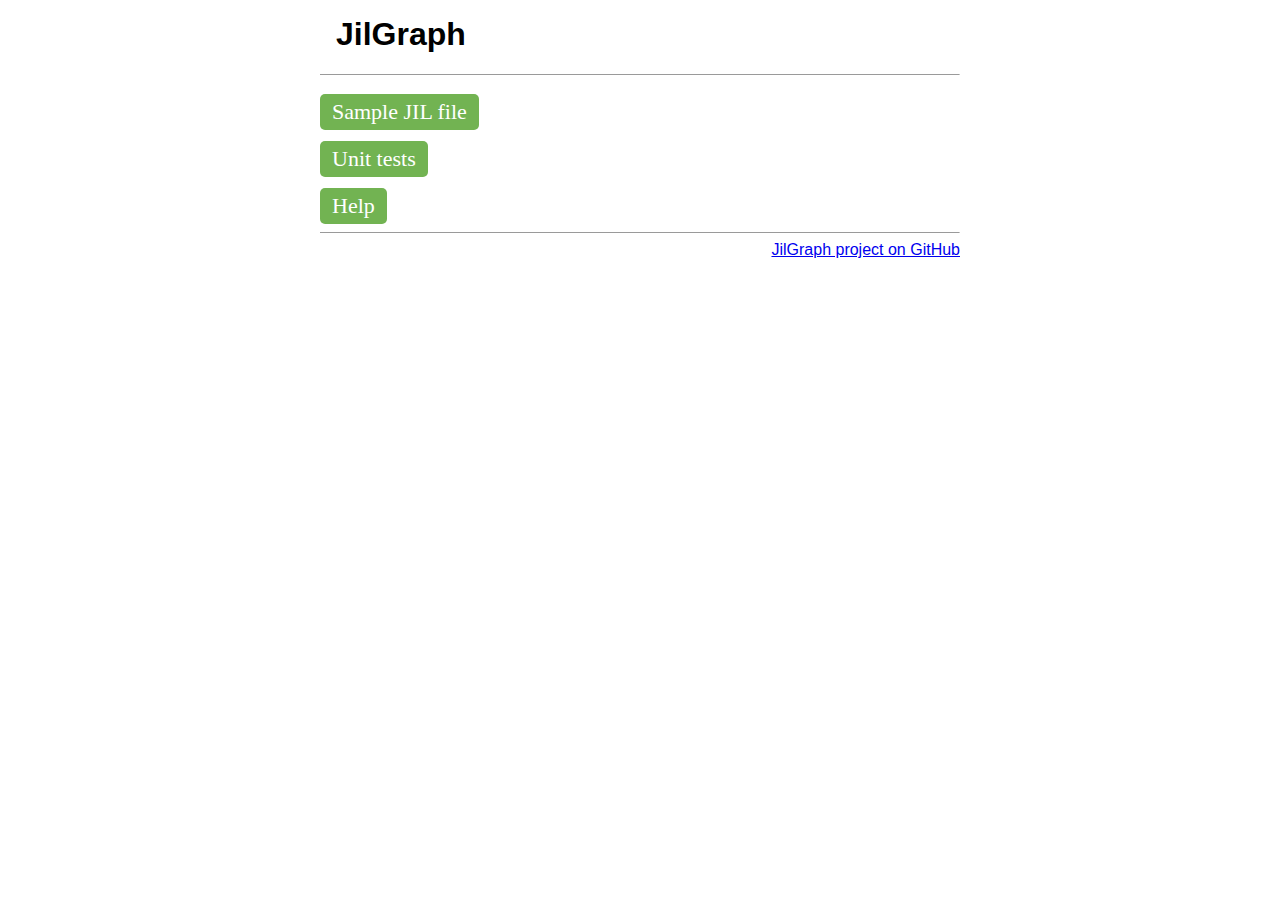
<file: index.html>
<!DOCTYPE html PUBLIC "-//W3C//DTD HTML 4.01//EN" "http://www.w3.org/TR/html4/strict.dtd">
<head>
    <meta http-equiv="x-ua-compatible" content="IE=Edge"/> 
    <meta http-equiv="content-type" content="text/html; charset=UTF-8">
    <title>JilGraph Home</title>
<!--     <script type="text/javascript" src="../jslib/jquery-ui-1.11.0/external/jquery/jquery.js"></script> -->
<!--     <script type="text/javascript" src="../jslib/jquery-ui-1.11.0/jquery-ui.js"></script> -->

    <link rel="stylesheet" href="css/jilGraph.css">
    <link rel="stylesheet" href="css/index.css">
    
</head>
<body>
    <div class="header">
        <h1>JilGraph</h1>
    </div>
    <div id="content" class="content">
        <hr size="1"/>
		<a class="button" href="html/jilGraph.html?jil=../examples/example.jil&home=../index.html">Sample JIL file</a>
		<br/>
		<a class="button" href="test/allTests.html">Unit tests</a>
        <br/>
		<a class="button" href="html/help.html">Help</a>
    </div>
	<div align="right">
		<hr size="1"/>
		<a href="https://github.com/yurymann/JilGraph">JilGraph project on GitHub</a>
	</div>
</body>
</file>
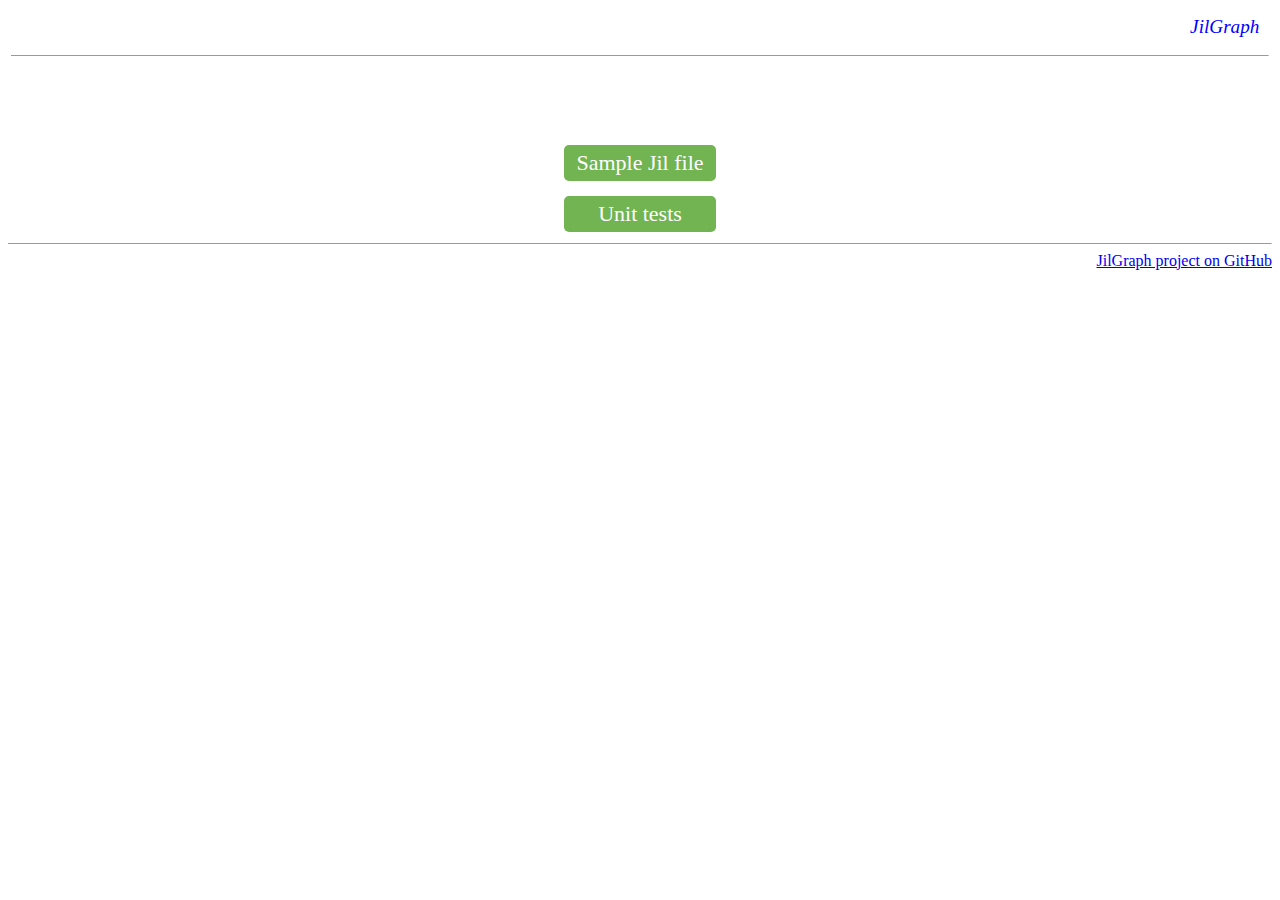
<file: html/index.html>
<!DOCTYPE html PUBLIC "-//W3C//DTD HTML 4.01//EN" "http://www.w3.org/TR/html4/strict.dtd">
<head>
    <meta http-equiv="x-ua-compatible" content="IE=Edge"/> 
    <meta charset="UTF-8">
    <title>JilGraph contents</title>
<!--     <script type="text/javascript" src="../jslib/jquery-ui-1.11.0/external/jquery/jquery.js"></script> -->
<!--     <script type="text/javascript" src="../jslib/jquery-ui-1.11.0/jquery-ui.js"></script> -->

    <link rel="stylesheet" href="../css/jilGraph.css">
    
    <style>

.myButton {
    -moz-box-shadow: 0px 10px 14px -7px #3e7327;
    -webkit-box-shadow: 0px 10px 14px -7px #3e7327;
    box-shadow: 0px 10px 14px -7px #3e7327;
    background:-webkit-gradient(linear, left top, left bottom, color-stop(0.05, #77b55a), color-stop(1, #72b352));
    background:-moz-linear-gradient(top, #77b55a 5%, #72b352 100%);
    background:-webkit-linear-gradient(top, #77b55a 5%, #72b352 100%);
    background:-o-linear-gradient(top, #77b55a 5%, #72b352 100%);
    background:-ms-linear-gradient(top, #77b55a 5%, #72b352 100%);
    background:linear-gradient(to bottom, #77b55a 5%, #72b352 100%);
    filter:progid:DXImageTransform.Microsoft.gradient(startColorstr='#77b55a', endColorstr='#72b352',GradientType=0);
    background-color:#77b55a;
    -moz-border-radius:4px;
    -webkit-border-radius:4px;
    border-radius:4px;
    border:1px solid #4b8f29;
    display:inline-block;
    cursor:pointer;
    color:#ffffff;
    font-family:Verdana;
    font-size:22px;
    padding:5px 12px;
    text-decoration:none;
    text-shadow:0px 1px 0px #5b8a3c;
    text-align: center; 
}
.myButton:hover {
    background:-webkit-gradient(linear, left top, left bottom, color-stop(0.05, #72b352), color-stop(1, #77b55a));
    background:-moz-linear-gradient(top, #72b352 5%, #77b55a 100%);
    background:-webkit-linear-gradient(top, #72b352 5%, #77b55a 100%);
    background:-o-linear-gradient(top, #72b352 5%, #77b55a 100%);
    background:-ms-linear-gradient(top, #72b352 5%, #77b55a 100%);
    background:linear-gradient(to bottom, #72b352 5%, #77b55a 100%);
    filter:progid:DXImageTransform.Microsoft.gradient(startColorstr='#72b352', endColorstr='#77b55a',GradientType=0);
    background-color:#72b352;
}
/* .myButton:active { */
/*     position:relative; */
/*     top:1px; */
/* } */


        .button {


			display: block;
			background: #72b352;
			text-align: center;
			border-radius: 5px;
			color: white;
		    font-family:Verdana;
		    font-size:22px;
		    padding:5px 12px;
            text-decoration:none;
        }
        
        .button:hover {
            text-decoration:underline;
        }
    </style>
</head>
<body>
<!--     <div style="position: fixed; top: 0px;"> -->
<!-- 	    <span> -->
<!-- 	       <span id="logo" class="logo">JilGraph</span> -->
<!-- 	    </span> -->
<!--     </div> -->

    <div id="topBar">
        <table class="full-width-table">
            <tr>
            <td>
	           <span id="logo" class="logo">JilGraph</span>
	        </td>
	        </tr>
            <tr>
            <td>
    	        <hr size="1">
            </td>
            </tr>
        </table>
    </div>

    <div style="padding-top:4em">
	    <table align="center">
	       <tr><td><a class="button" href="jilGraph.html?jil=../examples/example.jil&home=/jil/html/index.html">Sample Jil file</a></td></tr>
	       <tr><td><a class="button" href="../test/allTests.html">Unit tests</a></td></tr>
	    </table>
    </div>

	<div align="right">
		<hr size="1"/>
		<a href="https://github.com/yurymann/JilGraph">JilGraph project on GitHub</a>
	</div>
</body>
</file>
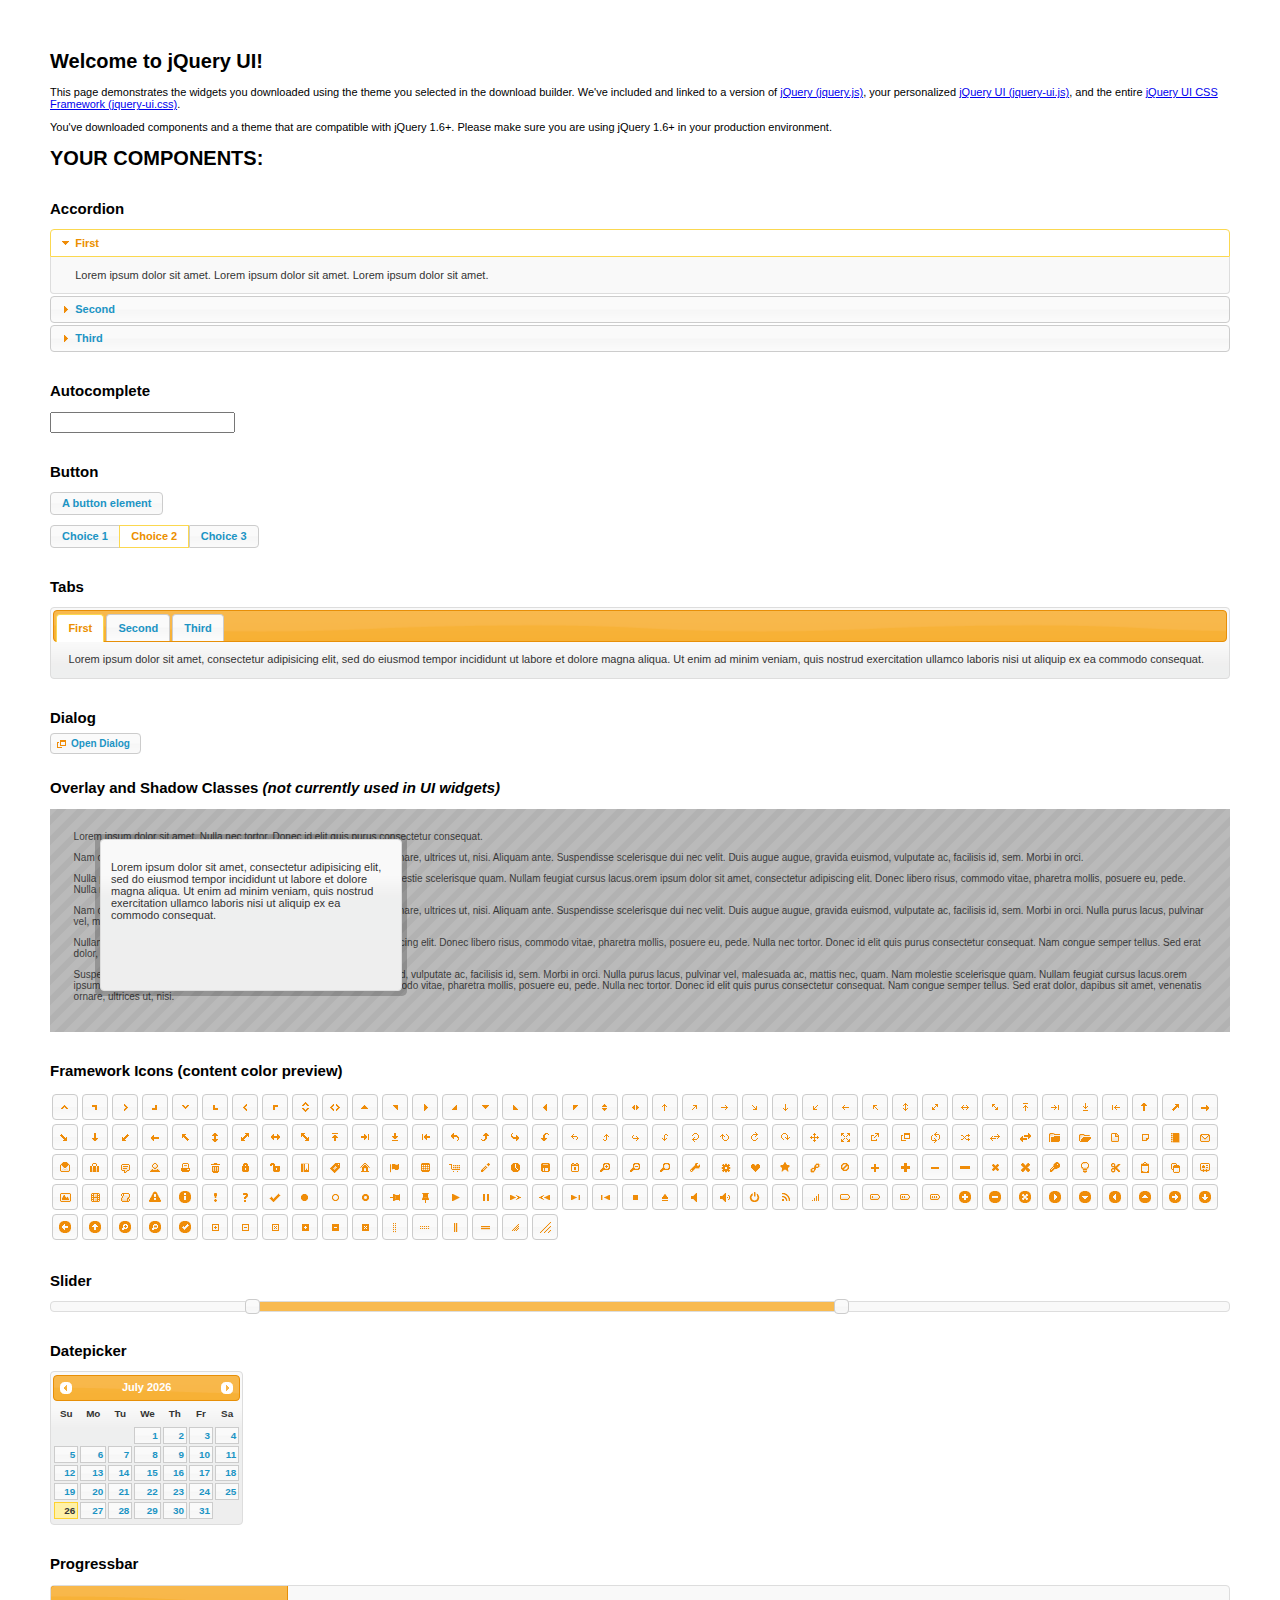
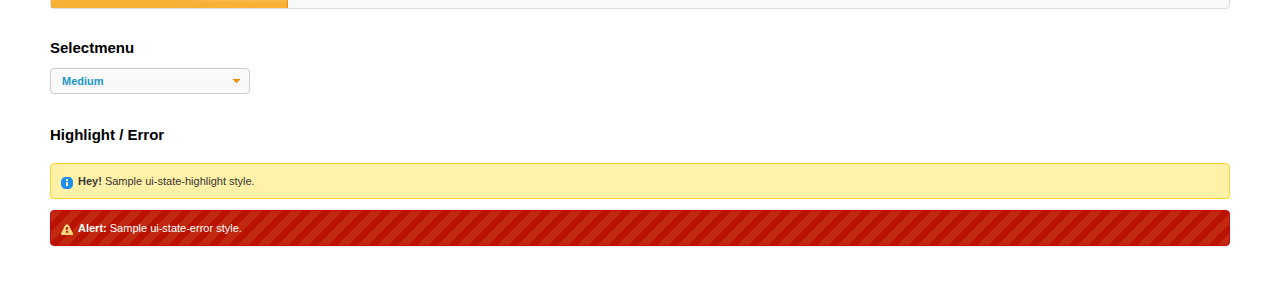
<file: jslib/jquery-ui-1.11.0/index.html>
<!doctype html>
<html lang="us">
<head>
	<meta charset="utf-8">
	<title>jQuery UI Example Page</title>
	<link href="jquery-ui.css" rel="stylesheet">
	<style>
	body{
		font: 62.5% "Trebuchet MS", sans-serif;
		margin: 50px;
	}
	.demoHeaders {
		margin-top: 2em;
	}
	#dialog-link {
		padding: .4em 1em .4em 20px;
		text-decoration: none;
		position: relative;
	}
	#dialog-link span.ui-icon {
		margin: 0 5px 0 0;
		position: absolute;
		left: .2em;
		top: 50%;
		margin-top: -8px;
	}
	#icons {
		margin: 0;
		padding: 0;
	}
	#icons li {
		margin: 2px;
		position: relative;
		padding: 4px 0;
		cursor: pointer;
		float: left;
		list-style: none;
	}
	#icons span.ui-icon {
		float: left;
		margin: 0 4px;
	}
	.fakewindowcontain .ui-widget-overlay {
		position: absolute;
	}
	select {
		width: 200px;
	}
	</style>
</head>
<body>

<h1>Welcome to jQuery UI!</h1>

<div class="ui-widget">
	<p>This page demonstrates the widgets you downloaded using the theme you selected in the download builder. We've included and linked to a version of <a href="jquery.js">jQuery (jquery.js)</a>, your personalized <a href="jquery-ui.js">jQuery UI (jquery-ui.js)</a>, and the entire <a href="jquery-ui.css">jQuery UI CSS Framework (jquery-ui.css)</a>.</p>
	<p>You've downloaded components and a theme that are compatible with jQuery 1.6+. Please make sure you are using jQuery 1.6+ in your production environment.</p>
</div>

<h1>YOUR COMPONENTS:</h1>


<!-- Accordion -->
<h2 class="demoHeaders">Accordion</h2>
<div id="accordion">
	<h3>First</h3>
	<div>Lorem ipsum dolor sit amet. Lorem ipsum dolor sit amet. Lorem ipsum dolor sit amet.</div>
	<h3>Second</h3>
	<div>Phasellus mattis tincidunt nibh.</div>
	<h3>Third</h3>
	<div>Nam dui erat, auctor a, dignissim quis.</div>
</div>



<!-- Autocomplete -->
<h2 class="demoHeaders">Autocomplete</h2>
<div>
	<input id="autocomplete" title="type &quot;a&quot;">
</div>



<!-- Button -->
<h2 class="demoHeaders">Button</h2>
<button id="button">A button element</button>
<form style="margin-top: 1em;">
	<div id="radioset">
		<input type="radio" id="radio1" name="radio"><label for="radio1">Choice 1</label>
		<input type="radio" id="radio2" name="radio" checked="checked"><label for="radio2">Choice 2</label>
		<input type="radio" id="radio3" name="radio"><label for="radio3">Choice 3</label>
	</div>
</form>



<!-- Tabs -->
<h2 class="demoHeaders">Tabs</h2>
<div id="tabs">
	<ul>
		<li><a href="#tabs-1">First</a></li>
		<li><a href="#tabs-2">Second</a></li>
		<li><a href="#tabs-3">Third</a></li>
	</ul>
	<div id="tabs-1">Lorem ipsum dolor sit amet, consectetur adipisicing elit, sed do eiusmod tempor incididunt ut labore et dolore magna aliqua. Ut enim ad minim veniam, quis nostrud exercitation ullamco laboris nisi ut aliquip ex ea commodo consequat.</div>
	<div id="tabs-2">Phasellus mattis tincidunt nibh. Cras orci urna, blandit id, pretium vel, aliquet ornare, felis. Maecenas scelerisque sem non nisl. Fusce sed lorem in enim dictum bibendum.</div>
	<div id="tabs-3">Nam dui erat, auctor a, dignissim quis, sollicitudin eu, felis. Pellentesque nisi urna, interdum eget, sagittis et, consequat vestibulum, lacus. Mauris porttitor ullamcorper augue.</div>
</div>



<!-- Dialog NOTE: Dialog is not generated by UI in this demo so it can be visually styled in themeroller-->
<h2 class="demoHeaders">Dialog</h2>
<p><a href="#" id="dialog-link" class="ui-state-default ui-corner-all"><span class="ui-icon ui-icon-newwin"></span>Open Dialog</a></p>

<h2 class="demoHeaders">Overlay and Shadow Classes <em>(not currently used in UI widgets)</em></h2>
<div style="position: relative; width: 96%; height: 200px; padding:1% 2%; overflow:hidden;" class="fakewindowcontain">
	<p>Lorem ipsum dolor sit amet,  Nulla nec tortor. Donec id elit quis purus consectetur consequat. </p><p>Nam congue semper tellus. Sed erat dolor, dapibus sit amet, venenatis ornare, ultrices ut, nisi. Aliquam ante. Suspendisse scelerisque dui nec velit. Duis augue augue, gravida euismod, vulputate ac, facilisis id, sem. Morbi in orci. </p><p>Nulla purus lacus, pulvinar vel, malesuada ac, mattis nec, quam. Nam molestie scelerisque quam. Nullam feugiat cursus lacus.orem ipsum dolor sit amet, consectetur adipiscing elit. Donec libero risus, commodo vitae, pharetra mollis, posuere eu, pede. Nulla nec tortor. Donec id elit quis purus consectetur consequat. </p><p>Nam congue semper tellus. Sed erat dolor, dapibus sit amet, venenatis ornare, ultrices ut, nisi. Aliquam ante. Suspendisse scelerisque dui nec velit. Duis augue augue, gravida euismod, vulputate ac, facilisis id, sem. Morbi in orci. Nulla purus lacus, pulvinar vel, malesuada ac, mattis nec, quam. Nam molestie scelerisque quam. </p><p>Nullam feugiat cursus lacus.orem ipsum dolor sit amet, consectetur adipiscing elit. Donec libero risus, commodo vitae, pharetra mollis, posuere eu, pede. Nulla nec tortor. Donec id elit quis purus consectetur consequat. Nam congue semper tellus. Sed erat dolor, dapibus sit amet, venenatis ornare, ultrices ut, nisi. Aliquam ante. </p><p>Suspendisse scelerisque dui nec velit. Duis augue augue, gravida euismod, vulputate ac, facilisis id, sem. Morbi in orci. Nulla purus lacus, pulvinar vel, malesuada ac, mattis nec, quam. Nam molestie scelerisque quam. Nullam feugiat cursus lacus.orem ipsum dolor sit amet, consectetur adipiscing elit. Donec libero risus, commodo vitae, pharetra mollis, posuere eu, pede. Nulla nec tortor. Donec id elit quis purus consectetur consequat. Nam congue semper tellus. Sed erat dolor, dapibus sit amet, venenatis ornare, ultrices ut, nisi. </p>

	<!-- ui-dialog -->
	<div class="ui-overlay"><div class="ui-widget-overlay"></div><div class="ui-widget-shadow ui-corner-all" style="width: 302px; height: 152px; position: absolute; left: 50px; top: 30px;"></div></div>
	<div style="position: absolute; width: 280px; height: 130px;left: 50px; top: 30px; padding: 10px;" class="ui-widget ui-widget-content ui-corner-all">
		<div class="ui-dialog-content ui-widget-content" style="background: none; border: 0;">
			<p>Lorem ipsum dolor sit amet, consectetur adipisicing elit, sed do eiusmod tempor incididunt ut labore et dolore magna aliqua. Ut enim ad minim veniam, quis nostrud exercitation ullamco laboris nisi ut aliquip ex ea commodo consequat.</p>
		</div>
	</div>

</div>

<!-- ui-dialog -->
<div id="dialog" title="Dialog Title">
	<p>Lorem ipsum dolor sit amet, consectetur adipisicing elit, sed do eiusmod tempor incididunt ut labore et dolore magna aliqua. Ut enim ad minim veniam, quis nostrud exercitation ullamco laboris nisi ut aliquip ex ea commodo consequat.</p>
</div>



<h2 class="demoHeaders">Framework Icons (content color preview)</h2>
<ul id="icons" class="ui-widget ui-helper-clearfix">
	<li class="ui-state-default ui-corner-all" title=".ui-icon-carat-1-n"><span class="ui-icon ui-icon-carat-1-n"></span></li>
	<li class="ui-state-default ui-corner-all" title=".ui-icon-carat-1-ne"><span class="ui-icon ui-icon-carat-1-ne"></span></li>
	<li class="ui-state-default ui-corner-all" title=".ui-icon-carat-1-e"><span class="ui-icon ui-icon-carat-1-e"></span></li>
	<li class="ui-state-default ui-corner-all" title=".ui-icon-carat-1-se"><span class="ui-icon ui-icon-carat-1-se"></span></li>
	<li class="ui-state-default ui-corner-all" title=".ui-icon-carat-1-s"><span class="ui-icon ui-icon-carat-1-s"></span></li>
	<li class="ui-state-default ui-corner-all" title=".ui-icon-carat-1-sw"><span class="ui-icon ui-icon-carat-1-sw"></span></li>
	<li class="ui-state-default ui-corner-all" title=".ui-icon-carat-1-w"><span class="ui-icon ui-icon-carat-1-w"></span></li>
	<li class="ui-state-default ui-corner-all" title=".ui-icon-carat-1-nw"><span class="ui-icon ui-icon-carat-1-nw"></span></li>
	<li class="ui-state-default ui-corner-all" title=".ui-icon-carat-2-n-s"><span class="ui-icon ui-icon-carat-2-n-s"></span></li>
	<li class="ui-state-default ui-corner-all" title=".ui-icon-carat-2-e-w"><span class="ui-icon ui-icon-carat-2-e-w"></span></li>
	<li class="ui-state-default ui-corner-all" title=".ui-icon-triangle-1-n"><span class="ui-icon ui-icon-triangle-1-n"></span></li>
	<li class="ui-state-default ui-corner-all" title=".ui-icon-triangle-1-ne"><span class="ui-icon ui-icon-triangle-1-ne"></span></li>
	<li class="ui-state-default ui-corner-all" title=".ui-icon-triangle-1-e"><span class="ui-icon ui-icon-triangle-1-e"></span></li>
	<li class="ui-state-default ui-corner-all" title=".ui-icon-triangle-1-se"><span class="ui-icon ui-icon-triangle-1-se"></span></li>
	<li class="ui-state-default ui-corner-all" title=".ui-icon-triangle-1-s"><span class="ui-icon ui-icon-triangle-1-s"></span></li>
	<li class="ui-state-default ui-corner-all" title=".ui-icon-triangle-1-sw"><span class="ui-icon ui-icon-triangle-1-sw"></span></li>
	<li class="ui-state-default ui-corner-all" title=".ui-icon-triangle-1-w"><span class="ui-icon ui-icon-triangle-1-w"></span></li>
	<li class="ui-state-default ui-corner-all" title=".ui-icon-triangle-1-nw"><span class="ui-icon ui-icon-triangle-1-nw"></span></li>
	<li class="ui-state-default ui-corner-all" title=".ui-icon-triangle-2-n-s"><span class="ui-icon ui-icon-triangle-2-n-s"></span></li>
	<li class="ui-state-default ui-corner-all" title=".ui-icon-triangle-2-e-w"><span class="ui-icon ui-icon-triangle-2-e-w"></span></li>
	<li class="ui-state-default ui-corner-all" title=".ui-icon-arrow-1-n"><span class="ui-icon ui-icon-arrow-1-n"></span></li>
	<li class="ui-state-default ui-corner-all" title=".ui-icon-arrow-1-ne"><span class="ui-icon ui-icon-arrow-1-ne"></span></li>
	<li class="ui-state-default ui-corner-all" title=".ui-icon-arrow-1-e"><span class="ui-icon ui-icon-arrow-1-e"></span></li>
	<li class="ui-state-default ui-corner-all" title=".ui-icon-arrow-1-se"><span class="ui-icon ui-icon-arrow-1-se"></span></li>
	<li class="ui-state-default ui-corner-all" title=".ui-icon-arrow-1-s"><span class="ui-icon ui-icon-arrow-1-s"></span></li>
	<li class="ui-state-default ui-corner-all" title=".ui-icon-arrow-1-sw"><span class="ui-icon ui-icon-arrow-1-sw"></span></li>
	<li class="ui-state-default ui-corner-all" title=".ui-icon-arrow-1-w"><span class="ui-icon ui-icon-arrow-1-w"></span></li>
	<li class="ui-state-default ui-corner-all" title=".ui-icon-arrow-1-nw"><span class="ui-icon ui-icon-arrow-1-nw"></span></li>
	<li class="ui-state-default ui-corner-all" title=".ui-icon-arrow-2-n-s"><span class="ui-icon ui-icon-arrow-2-n-s"></span></li>
	<li class="ui-state-default ui-corner-all" title=".ui-icon-arrow-2-ne-sw"><span class="ui-icon ui-icon-arrow-2-ne-sw"></span></li>
	<li class="ui-state-default ui-corner-all" title=".ui-icon-arrow-2-e-w"><span class="ui-icon ui-icon-arrow-2-e-w"></span></li>
	<li class="ui-state-default ui-corner-all" title=".ui-icon-arrow-2-se-nw"><span class="ui-icon ui-icon-arrow-2-se-nw"></span></li>
	<li class="ui-state-default ui-corner-all" title=".ui-icon-arrowstop-1-n"><span class="ui-icon ui-icon-arrowstop-1-n"></span></li>
	<li class="ui-state-default ui-corner-all" title=".ui-icon-arrowstop-1-e"><span class="ui-icon ui-icon-arrowstop-1-e"></span></li>
	<li class="ui-state-default ui-corner-all" title=".ui-icon-arrowstop-1-s"><span class="ui-icon ui-icon-arrowstop-1-s"></span></li>
	<li class="ui-state-default ui-corner-all" title=".ui-icon-arrowstop-1-w"><span class="ui-icon ui-icon-arrowstop-1-w"></span></li>
	<li class="ui-state-default ui-corner-all" title=".ui-icon-arrowthick-1-n"><span class="ui-icon ui-icon-arrowthick-1-n"></span></li>
	<li class="ui-state-default ui-corner-all" title=".ui-icon-arrowthick-1-ne"><span class="ui-icon ui-icon-arrowthick-1-ne"></span></li>
	<li class="ui-state-default ui-corner-all" title=".ui-icon-arrowthick-1-e"><span class="ui-icon ui-icon-arrowthick-1-e"></span></li>
	<li class="ui-state-default ui-corner-all" title=".ui-icon-arrowthick-1-se"><span class="ui-icon ui-icon-arrowthick-1-se"></span></li>
	<li class="ui-state-default ui-corner-all" title=".ui-icon-arrowthick-1-s"><span class="ui-icon ui-icon-arrowthick-1-s"></span></li>
	<li class="ui-state-default ui-corner-all" title=".ui-icon-arrowthick-1-sw"><span class="ui-icon ui-icon-arrowthick-1-sw"></span></li>
	<li class="ui-state-default ui-corner-all" title=".ui-icon-arrowthick-1-w"><span class="ui-icon ui-icon-arrowthick-1-w"></span></li>
	<li class="ui-state-default ui-corner-all" title=".ui-icon-arrowthick-1-nw"><span class="ui-icon ui-icon-arrowthick-1-nw"></span></li>
	<li class="ui-state-default ui-corner-all" title=".ui-icon-arrowthick-2-n-s"><span class="ui-icon ui-icon-arrowthick-2-n-s"></span></li>
	<li class="ui-state-default ui-corner-all" title=".ui-icon-arrowthick-2-ne-sw"><span class="ui-icon ui-icon-arrowthick-2-ne-sw"></span></li>
	<li class="ui-state-default ui-corner-all" title=".ui-icon-arrowthick-2-e-w"><span class="ui-icon ui-icon-arrowthick-2-e-w"></span></li>
	<li class="ui-state-default ui-corner-all" title=".ui-icon-arrowthick-2-se-nw"><span class="ui-icon ui-icon-arrowthick-2-se-nw"></span></li>
	<li class="ui-state-default ui-corner-all" title=".ui-icon-arrowthickstop-1-n"><span class="ui-icon ui-icon-arrowthickstop-1-n"></span></li>
	<li class="ui-state-default ui-corner-all" title=".ui-icon-arrowthickstop-1-e"><span class="ui-icon ui-icon-arrowthickstop-1-e"></span></li>
	<li class="ui-state-default ui-corner-all" title=".ui-icon-arrowthickstop-1-s"><span class="ui-icon ui-icon-arrowthickstop-1-s"></span></li>
	<li class="ui-state-default ui-corner-all" title=".ui-icon-arrowthickstop-1-w"><span class="ui-icon ui-icon-arrowthickstop-1-w"></span></li>
	<li class="ui-state-default ui-corner-all" title=".ui-icon-arrowreturnthick-1-w"><span class="ui-icon ui-icon-arrowreturnthick-1-w"></span></li>
	<li class="ui-state-default ui-corner-all" title=".ui-icon-arrowreturnthick-1-n"><span class="ui-icon ui-icon-arrowreturnthick-1-n"></span></li>
	<li class="ui-state-default ui-corner-all" title=".ui-icon-arrowreturnthick-1-e"><span class="ui-icon ui-icon-arrowreturnthick-1-e"></span></li>
	<li class="ui-state-default ui-corner-all" title=".ui-icon-arrowreturnthick-1-s"><span class="ui-icon ui-icon-arrowreturnthick-1-s"></span></li>
	<li class="ui-state-default ui-corner-all" title=".ui-icon-arrowreturn-1-w"><span class="ui-icon ui-icon-arrowreturn-1-w"></span></li>
	<li class="ui-state-default ui-corner-all" title=".ui-icon-arrowreturn-1-n"><span class="ui-icon ui-icon-arrowreturn-1-n"></span></li>
	<li class="ui-state-default ui-corner-all" title=".ui-icon-arrowreturn-1-e"><span class="ui-icon ui-icon-arrowreturn-1-e"></span></li>
	<li class="ui-state-default ui-corner-all" title=".ui-icon-arrowreturn-1-s"><span class="ui-icon ui-icon-arrowreturn-1-s"></span></li>
	<li class="ui-state-default ui-corner-all" title=".ui-icon-arrowrefresh-1-w"><span class="ui-icon ui-icon-arrowrefresh-1-w"></span></li>
	<li class="ui-state-default ui-corner-all" title=".ui-icon-arrowrefresh-1-n"><span class="ui-icon ui-icon-arrowrefresh-1-n"></span></li>
	<li class="ui-state-default ui-corner-all" title=".ui-icon-arrowrefresh-1-e"><span class="ui-icon ui-icon-arrowrefresh-1-e"></span></li>
	<li class="ui-state-default ui-corner-all" title=".ui-icon-arrowrefresh-1-s"><span class="ui-icon ui-icon-arrowrefresh-1-s"></span></li>
	<li class="ui-state-default ui-corner-all" title=".ui-icon-arrow-4"><span class="ui-icon ui-icon-arrow-4"></span></li>
	<li class="ui-state-default ui-corner-all" title=".ui-icon-arrow-4-diag"><span class="ui-icon ui-icon-arrow-4-diag"></span></li>
	<li class="ui-state-default ui-corner-all" title=".ui-icon-extlink"><span class="ui-icon ui-icon-extlink"></span></li>
	<li class="ui-state-default ui-corner-all" title=".ui-icon-newwin"><span class="ui-icon ui-icon-newwin"></span></li>
	<li class="ui-state-default ui-corner-all" title=".ui-icon-refresh"><span class="ui-icon ui-icon-refresh"></span></li>
	<li class="ui-state-default ui-corner-all" title=".ui-icon-shuffle"><span class="ui-icon ui-icon-shuffle"></span></li>
	<li class="ui-state-default ui-corner-all" title=".ui-icon-transfer-e-w"><span class="ui-icon ui-icon-transfer-e-w"></span></li>
	<li class="ui-state-default ui-corner-all" title=".ui-icon-transferthick-e-w"><span class="ui-icon ui-icon-transferthick-e-w"></span></li>
	<li class="ui-state-default ui-corner-all" title=".ui-icon-folder-collapsed"><span class="ui-icon ui-icon-folder-collapsed"></span></li>
	<li class="ui-state-default ui-corner-all" title=".ui-icon-folder-open"><span class="ui-icon ui-icon-folder-open"></span></li>
	<li class="ui-state-default ui-corner-all" title=".ui-icon-document"><span class="ui-icon ui-icon-document"></span></li>
	<li class="ui-state-default ui-corner-all" title=".ui-icon-document-b"><span class="ui-icon ui-icon-document-b"></span></li>
	<li class="ui-state-default ui-corner-all" title=".ui-icon-note"><span class="ui-icon ui-icon-note"></span></li>
	<li class="ui-state-default ui-corner-all" title=".ui-icon-mail-closed"><span class="ui-icon ui-icon-mail-closed"></span></li>
	<li class="ui-state-default ui-corner-all" title=".ui-icon-mail-open"><span class="ui-icon ui-icon-mail-open"></span></li>
	<li class="ui-state-default ui-corner-all" title=".ui-icon-suitcase"><span class="ui-icon ui-icon-suitcase"></span></li>
	<li class="ui-state-default ui-corner-all" title=".ui-icon-comment"><span class="ui-icon ui-icon-comment"></span></li>
	<li class="ui-state-default ui-corner-all" title=".ui-icon-person"><span class="ui-icon ui-icon-person"></span></li>
	<li class="ui-state-default ui-corner-all" title=".ui-icon-print"><span class="ui-icon ui-icon-print"></span></li>
	<li class="ui-state-default ui-corner-all" title=".ui-icon-trash"><span class="ui-icon ui-icon-trash"></span></li>
	<li class="ui-state-default ui-corner-all" title=".ui-icon-locked"><span class="ui-icon ui-icon-locked"></span></li>
	<li class="ui-state-default ui-corner-all" title=".ui-icon-unlocked"><span class="ui-icon ui-icon-unlocked"></span></li>
	<li class="ui-state-default ui-corner-all" title=".ui-icon-bookmark"><span class="ui-icon ui-icon-bookmark"></span></li>
	<li class="ui-state-default ui-corner-all" title=".ui-icon-tag"><span class="ui-icon ui-icon-tag"></span></li>
	<li class="ui-state-default ui-corner-all" title=".ui-icon-home"><span class="ui-icon ui-icon-home"></span></li>
	<li class="ui-state-default ui-corner-all" title=".ui-icon-flag"><span class="ui-icon ui-icon-flag"></span></li>
	<li class="ui-state-default ui-corner-all" title=".ui-icon-calculator"><span class="ui-icon ui-icon-calculator"></span></li>
	<li class="ui-state-default ui-corner-all" title=".ui-icon-cart"><span class="ui-icon ui-icon-cart"></span></li>
	<li class="ui-state-default ui-corner-all" title=".ui-icon-pencil"><span class="ui-icon ui-icon-pencil"></span></li>
	<li class="ui-state-default ui-corner-all" title=".ui-icon-clock"><span class="ui-icon ui-icon-clock"></span></li>
	<li class="ui-state-default ui-corner-all" title=".ui-icon-disk"><span class="ui-icon ui-icon-disk"></span></li>
	<li class="ui-state-default ui-corner-all" title=".ui-icon-calendar"><span class="ui-icon ui-icon-calendar"></span></li>
	<li class="ui-state-default ui-corner-all" title=".ui-icon-zoomin"><span class="ui-icon ui-icon-zoomin"></span></li>
	<li class="ui-state-default ui-corner-all" title=".ui-icon-zoomout"><span class="ui-icon ui-icon-zoomout"></span></li>
	<li class="ui-state-default ui-corner-all" title=".ui-icon-search"><span class="ui-icon ui-icon-search"></span></li>
	<li class="ui-state-default ui-corner-all" title=".ui-icon-wrench"><span class="ui-icon ui-icon-wrench"></span></li>
	<li class="ui-state-default ui-corner-all" title=".ui-icon-gear"><span class="ui-icon ui-icon-gear"></span></li>
	<li class="ui-state-default ui-corner-all" title=".ui-icon-heart"><span class="ui-icon ui-icon-heart"></span></li>
	<li class="ui-state-default ui-corner-all" title=".ui-icon-star"><span class="ui-icon ui-icon-star"></span></li>
	<li class="ui-state-default ui-corner-all" title=".ui-icon-link"><span class="ui-icon ui-icon-link"></span></li>
	<li class="ui-state-default ui-corner-all" title=".ui-icon-cancel"><span class="ui-icon ui-icon-cancel"></span></li>
	<li class="ui-state-default ui-corner-all" title=".ui-icon-plus"><span class="ui-icon ui-icon-plus"></span></li>
	<li class="ui-state-default ui-corner-all" title=".ui-icon-plusthick"><span class="ui-icon ui-icon-plusthick"></span></li>
	<li class="ui-state-default ui-corner-all" title=".ui-icon-minus"><span class="ui-icon ui-icon-minus"></span></li>
	<li class="ui-state-default ui-corner-all" title=".ui-icon-minusthick"><span class="ui-icon ui-icon-minusthick"></span></li>
	<li class="ui-state-default ui-corner-all" title=".ui-icon-close"><span class="ui-icon ui-icon-close"></span></li>
	<li class="ui-state-default ui-corner-all" title=".ui-icon-closethick"><span class="ui-icon ui-icon-closethick"></span></li>
	<li class="ui-state-default ui-corner-all" title=".ui-icon-key"><span class="ui-icon ui-icon-key"></span></li>
	<li class="ui-state-default ui-corner-all" title=".ui-icon-lightbulb"><span class="ui-icon ui-icon-lightbulb"></span></li>
	<li class="ui-state-default ui-corner-all" title=".ui-icon-scissors"><span class="ui-icon ui-icon-scissors"></span></li>
	<li class="ui-state-default ui-corner-all" title=".ui-icon-clipboard"><span class="ui-icon ui-icon-clipboard"></span></li>
	<li class="ui-state-default ui-corner-all" title=".ui-icon-copy"><span class="ui-icon ui-icon-copy"></span></li>
	<li class="ui-state-default ui-corner-all" title=".ui-icon-contact"><span class="ui-icon ui-icon-contact"></span></li>
	<li class="ui-state-default ui-corner-all" title=".ui-icon-image"><span class="ui-icon ui-icon-image"></span></li>
	<li class="ui-state-default ui-corner-all" title=".ui-icon-video"><span class="ui-icon ui-icon-video"></span></li>
	<li class="ui-state-default ui-corner-all" title=".ui-icon-script"><span class="ui-icon ui-icon-script"></span></li>
	<li class="ui-state-default ui-corner-all" title=".ui-icon-alert"><span class="ui-icon ui-icon-alert"></span></li>
	<li class="ui-state-default ui-corner-all" title=".ui-icon-info"><span class="ui-icon ui-icon-info"></span></li>
	<li class="ui-state-default ui-corner-all" title=".ui-icon-notice"><span class="ui-icon ui-icon-notice"></span></li>
	<li class="ui-state-default ui-corner-all" title=".ui-icon-help"><span class="ui-icon ui-icon-help"></span></li>
	<li class="ui-state-default ui-corner-all" title=".ui-icon-check"><span class="ui-icon ui-icon-check"></span></li>
	<li class="ui-state-default ui-corner-all" title=".ui-icon-bullet"><span class="ui-icon ui-icon-bullet"></span></li>
	<li class="ui-state-default ui-corner-all" title=".ui-icon-radio-off"><span class="ui-icon ui-icon-radio-off"></span></li>
	<li class="ui-state-default ui-corner-all" title=".ui-icon-radio-on"><span class="ui-icon ui-icon-radio-on"></span></li>
	<li class="ui-state-default ui-corner-all" title=".ui-icon-pin-w"><span class="ui-icon ui-icon-pin-w"></span></li>
	<li class="ui-state-default ui-corner-all" title=".ui-icon-pin-s"><span class="ui-icon ui-icon-pin-s"></span></li>
	<li class="ui-state-default ui-corner-all" title=".ui-icon-play"><span class="ui-icon ui-icon-play"></span></li>
	<li class="ui-state-default ui-corner-all" title=".ui-icon-pause"><span class="ui-icon ui-icon-pause"></span></li>
	<li class="ui-state-default ui-corner-all" title=".ui-icon-seek-next"><span class="ui-icon ui-icon-seek-next"></span></li>
	<li class="ui-state-default ui-corner-all" title=".ui-icon-seek-prev"><span class="ui-icon ui-icon-seek-prev"></span></li>
	<li class="ui-state-default ui-corner-all" title=".ui-icon-seek-end"><span class="ui-icon ui-icon-seek-end"></span></li>
	<li class="ui-state-default ui-corner-all" title=".ui-icon-seek-first"><span class="ui-icon ui-icon-seek-first"></span></li>
	<li class="ui-state-default ui-corner-all" title=".ui-icon-stop"><span class="ui-icon ui-icon-stop"></span></li>
	<li class="ui-state-default ui-corner-all" title=".ui-icon-eject"><span class="ui-icon ui-icon-eject"></span></li>
	<li class="ui-state-default ui-corner-all" title=".ui-icon-volume-off"><span class="ui-icon ui-icon-volume-off"></span></li>
	<li class="ui-state-default ui-corner-all" title=".ui-icon-volume-on"><span class="ui-icon ui-icon-volume-on"></span></li>
	<li class="ui-state-default ui-corner-all" title=".ui-icon-power"><span class="ui-icon ui-icon-power"></span></li>
	<li class="ui-state-default ui-corner-all" title=".ui-icon-signal-diag"><span class="ui-icon ui-icon-signal-diag"></span></li>
	<li class="ui-state-default ui-corner-all" title=".ui-icon-signal"><span class="ui-icon ui-icon-signal"></span></li>
	<li class="ui-state-default ui-corner-all" title=".ui-icon-battery-0"><span class="ui-icon ui-icon-battery-0"></span></li>
	<li class="ui-state-default ui-corner-all" title=".ui-icon-battery-1"><span class="ui-icon ui-icon-battery-1"></span></li>
	<li class="ui-state-default ui-corner-all" title=".ui-icon-battery-2"><span class="ui-icon ui-icon-battery-2"></span></li>
	<li class="ui-state-default ui-corner-all" title=".ui-icon-battery-3"><span class="ui-icon ui-icon-battery-3"></span></li>
	<li class="ui-state-default ui-corner-all" title=".ui-icon-circle-plus"><span class="ui-icon ui-icon-circle-plus"></span></li>
	<li class="ui-state-default ui-corner-all" title=".ui-icon-circle-minus"><span class="ui-icon ui-icon-circle-minus"></span></li>
	<li class="ui-state-default ui-corner-all" title=".ui-icon-circle-close"><span class="ui-icon ui-icon-circle-close"></span></li>
	<li class="ui-state-default ui-corner-all" title=".ui-icon-circle-triangle-e"><span class="ui-icon ui-icon-circle-triangle-e"></span></li>
	<li class="ui-state-default ui-corner-all" title=".ui-icon-circle-triangle-s"><span class="ui-icon ui-icon-circle-triangle-s"></span></li>
	<li class="ui-state-default ui-corner-all" title=".ui-icon-circle-triangle-w"><span class="ui-icon ui-icon-circle-triangle-w"></span></li>
	<li class="ui-state-default ui-corner-all" title=".ui-icon-circle-triangle-n"><span class="ui-icon ui-icon-circle-triangle-n"></span></li>
	<li class="ui-state-default ui-corner-all" title=".ui-icon-circle-arrow-e"><span class="ui-icon ui-icon-circle-arrow-e"></span></li>
	<li class="ui-state-default ui-corner-all" title=".ui-icon-circle-arrow-s"><span class="ui-icon ui-icon-circle-arrow-s"></span></li>
	<li class="ui-state-default ui-corner-all" title=".ui-icon-circle-arrow-w"><span class="ui-icon ui-icon-circle-arrow-w"></span></li>
	<li class="ui-state-default ui-corner-all" title=".ui-icon-circle-arrow-n"><span class="ui-icon ui-icon-circle-arrow-n"></span></li>
	<li class="ui-state-default ui-corner-all" title=".ui-icon-circle-zoomin"><span class="ui-icon ui-icon-circle-zoomin"></span></li>
	<li class="ui-state-default ui-corner-all" title=".ui-icon-circle-zoomout"><span class="ui-icon ui-icon-circle-zoomout"></span></li>
	<li class="ui-state-default ui-corner-all" title=".ui-icon-circle-check"><span class="ui-icon ui-icon-circle-check"></span></li>
	<li class="ui-state-default ui-corner-all" title=".ui-icon-circlesmall-plus"><span class="ui-icon ui-icon-circlesmall-plus"></span></li>
	<li class="ui-state-default ui-corner-all" title=".ui-icon-circlesmall-minus"><span class="ui-icon ui-icon-circlesmall-minus"></span></li>
	<li class="ui-state-default ui-corner-all" title=".ui-icon-circlesmall-close"><span class="ui-icon ui-icon-circlesmall-close"></span></li>
	<li class="ui-state-default ui-corner-all" title=".ui-icon-squaresmall-plus"><span class="ui-icon ui-icon-squaresmall-plus"></span></li>
	<li class="ui-state-default ui-corner-all" title=".ui-icon-squaresmall-minus"><span class="ui-icon ui-icon-squaresmall-minus"></span></li>
	<li class="ui-state-default ui-corner-all" title=".ui-icon-squaresmall-close"><span class="ui-icon ui-icon-squaresmall-close"></span></li>
	<li class="ui-state-default ui-corner-all" title=".ui-icon-grip-dotted-vertical"><span class="ui-icon ui-icon-grip-dotted-vertical"></span></li>
	<li class="ui-state-default ui-corner-all" title=".ui-icon-grip-dotted-horizontal"><span class="ui-icon ui-icon-grip-dotted-horizontal"></span></li>
	<li class="ui-state-default ui-corner-all" title=".ui-icon-grip-solid-vertical"><span class="ui-icon ui-icon-grip-solid-vertical"></span></li>
	<li class="ui-state-default ui-corner-all" title=".ui-icon-grip-solid-horizontal"><span class="ui-icon ui-icon-grip-solid-horizontal"></span></li>
	<li class="ui-state-default ui-corner-all" title=".ui-icon-gripsmall-diagonal-se"><span class="ui-icon ui-icon-gripsmall-diagonal-se"></span></li>
	<li class="ui-state-default ui-corner-all" title=".ui-icon-grip-diagonal-se"><span class="ui-icon ui-icon-grip-diagonal-se"></span></li>
</ul>


<!-- Slider -->
<h2 class="demoHeaders">Slider</h2>
<div id="slider"></div>



<!-- Datepicker -->
<h2 class="demoHeaders">Datepicker</h2>
<div id="datepicker"></div>



<!-- Progressbar -->
<h2 class="demoHeaders">Progressbar</h2>
<div id="progressbar"></div>



<!-- Progressbar -->
<h2 class="demoHeaders">Selectmenu</h2>
<select id="selectmenu">
	<option>Slower</option>
	<option>Slow</option>
	<option selected="selected">Medium</option>
	<option>Fast</option>
	<option>Faster</option>
</select>


<!-- Highlight / Error -->
<h2 class="demoHeaders">Highlight / Error</h2>
<div class="ui-widget">
	<div class="ui-state-highlight ui-corner-all" style="margin-top: 20px; padding: 0 .7em;">
		<p><span class="ui-icon ui-icon-info" style="float: left; margin-right: .3em;"></span>
		<strong>Hey!</strong> Sample ui-state-highlight style.</p>
	</div>
</div>
<br>
<div class="ui-widget">
	<div class="ui-state-error ui-corner-all" style="padding: 0 .7em;">
		<p><span class="ui-icon ui-icon-alert" style="float: left; margin-right: .3em;"></span>
		<strong>Alert:</strong> Sample ui-state-error style.</p>
	</div>
</div>

<script src="external/jquery/jquery.js"></script>
<script src="jquery-ui.js"></script>
<script>

$( "#accordion" ).accordion();



var availableTags = [
	"ActionScript",
	"AppleScript",
	"Asp",
	"BASIC",
	"C",
	"C++",
	"Clojure",
	"COBOL",
	"ColdFusion",
	"Erlang",
	"Fortran",
	"Groovy",
	"Haskell",
	"Java",
	"JavaScript",
	"Lisp",
	"Perl",
	"PHP",
	"Python",
	"Ruby",
	"Scala",
	"Scheme"
];
$( "#autocomplete" ).autocomplete({
	source: availableTags
});



$( "#button" ).button();
$( "#radioset" ).buttonset();



$( "#tabs" ).tabs();



$( "#dialog" ).dialog({
	autoOpen: false,
	width: 400,
	buttons: [
		{
			text: "Ok",
			click: function() {
				$( this ).dialog( "close" );
			}
		},
		{
			text: "Cancel",
			click: function() {
				$( this ).dialog( "close" );
			}
		}
	]
});

// Link to open the dialog
$( "#dialog-link" ).click(function( event ) {
	$( "#dialog" ).dialog( "open" );
	event.preventDefault();
});



$( "#datepicker" ).datepicker({
	inline: true
});



$( "#slider" ).slider({
	range: true,
	values: [ 17, 67 ]
});



$( "#progressbar" ).progressbar({
	value: 20
});



$( "#selectmenu" ).selectmenu();


// Hover states on the static widgets
$( "#dialog-link, #icons li" ).hover(
	function() {
		$( this ).addClass( "ui-state-hover" );
	},
	function() {
		$( this ).removeClass( "ui-state-hover" );
	}
);
</script>
</body>
</html>
</file>
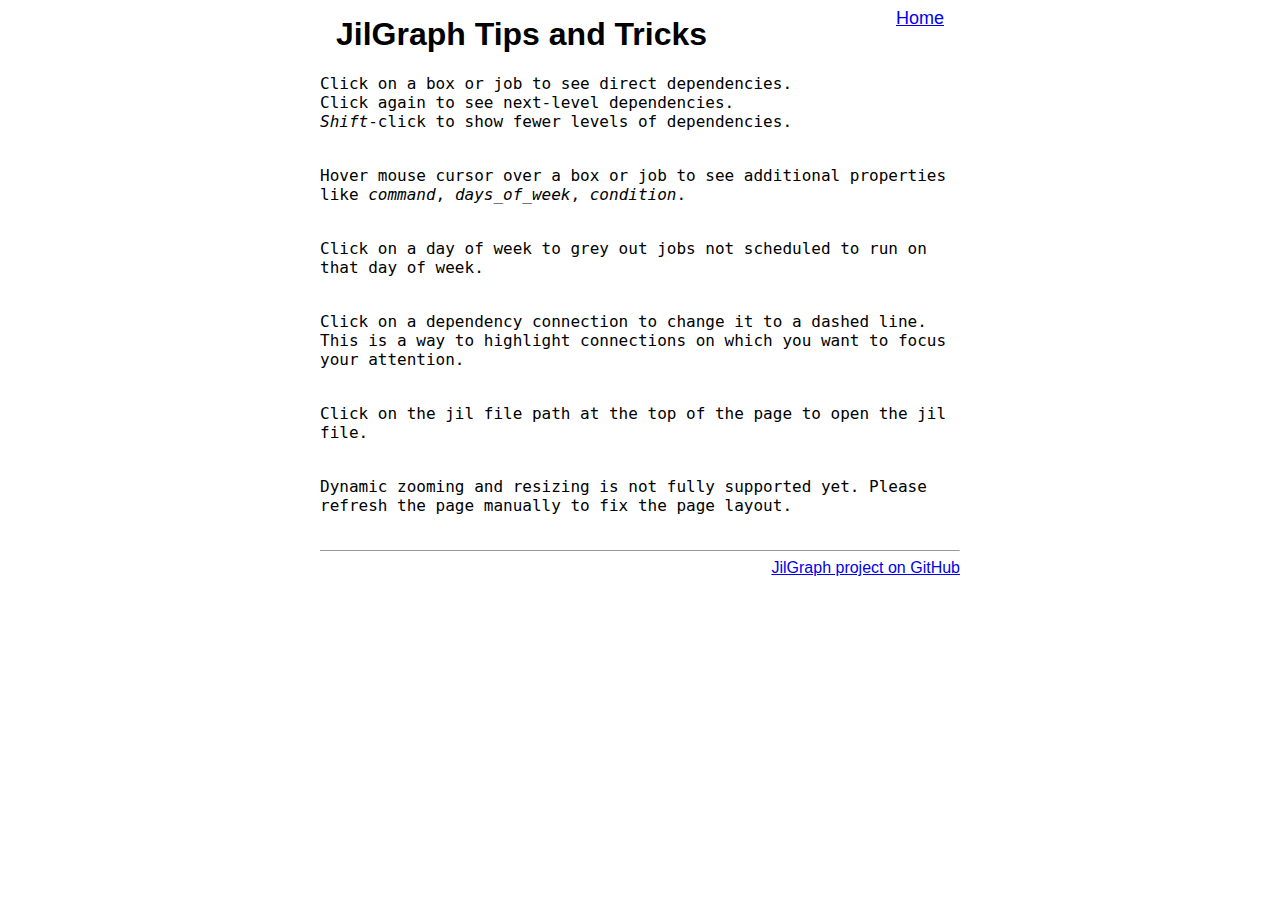
<file: html/help.html>
<!DOCTYPE html PUBLIC "-//W3C//DTD HTML 4.01//EN" "http://www.w3.org/TR/html4/strict.dtd">
<head>
    <meta http-equiv="x-ua-compatible" content="IE=Edge"/> 
    <meta http-equiv="content-type" content="text/html; charset=UTF-8">
    <title>JilGraph Help</title>
    <link rel="stylesheet" href="../css/jilGraph.css">
    <link rel="stylesheet" href="../css/help.css">
</head>
<body>
    <div class="header">
        <h1>JilGraph Tips and Tricks</h1>
	    <div class="toolbar">
	        <a id="home-ref" href="../index.html">Home</a>
	    </div>    
    </div>

    <div class="content">
        <pre>
Click on a box or job to see direct dependencies. 
Click again to see next-level dependencies. 
<em>Shift</em>-click to show fewer levels of dependencies. 
	    </pre>
	    <pre>
Hover mouse cursor over a box or job to see additional properties like <em>command</em>, <em>days_of_week</em>, <em>condition</em>.
	    </pre>
	    <pre>
Click on a day of week to grey out jobs not scheduled to run on that day of week.
	    </pre>
	    <pre>
Click on a dependency connection to change it to a dashed line. This is a way to highlight connections on which you want to focus your attention. 
	    </pre>
	    <pre>
Click on the jil file path at the top of the page to open the jil file.
        </pre>
        <pre>
Dynamic zooming and resizing is not fully supported yet. Please refresh the page manually to fix the page layout.  
        </pre>
    </div>

    <div align="right">
        <hr size="1"/>
        <a href="https://github.com/yurymann/JilGraph">JilGraph project on GitHub</a>
    </div>
</body>
</file>
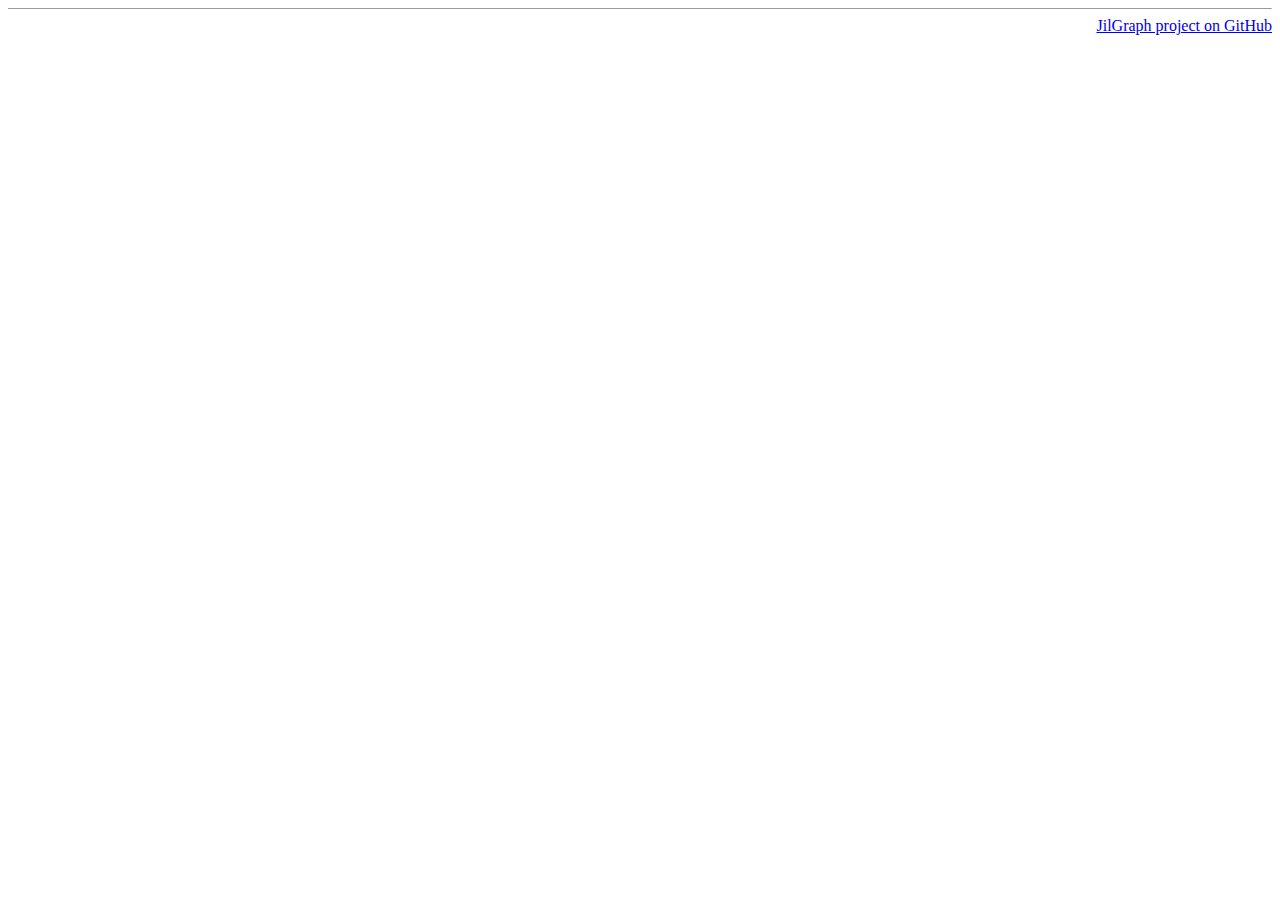
<file: html/jilGraph.html>
<!DOCTYPE html PUBLIC "-//W3C//DTD HTML 4.01//EN" "http://www.w3.org/TR/html4/strict.dtd">
<head>
    <meta http-equiv="x-ua-compatible" content="IE=Edge"/> 
    <meta http-equiv="content-type" content="text/html; charset=UTF-8">
    <title>Loading...</title>
    <script type="text/javascript" src="../jslib/jquery-ui-1.11.0/external/jquery/jquery.js"></script>
    <script type="text/javascript" src="../jslib/jquery-ui-1.11.0/jquery-ui.js"></script>
    <link rel="stylesheet" href="../jslib/jquery-ui-1.11.0/jquery-ui.css">
    <script type="text/javascript" src="../jslib/jquery.jsPlumb-1.5.5-min.js"></script>

    <script type="text/javascript" src="../js/JilParser.js"></script>
    <script type="text/javascript" src="../js/JilConnection.js"></script>
    <script type="text/javascript" src="../js/GraphBuilder.js"></script>
    <link rel="stylesheet" href="../css/jilGraph.css">

<!--     <script type="text/javascript" src="../data/example.js"></script> -->

    <script type="text/javascript">
        "use strict";
        
        $( document ).ready(function() {
            try {
                var sourceJilFile = getDecodedURIParameter(document.location.search, "jil");
                if (!sourceJilFile) {
                    throw "Specify Jil file in the URL: " + window.location.href + "?jil=<PATH TO JIL FILE>";
                }
                $("title").text(sourceJilFile.replace(/^.*[\\\/]/, ''));
                $("#title").text(sourceJilFile);
                $("#title-ref").attr("href", sourceJilFile);

                var homeURI = getDecodedURIParameter(document.location.search, "home");
                if (homeURI) {
                    $("#home-ref").attr("href", homeURI)
                }
                $("#refresh-ref").attr("href", location.href)
                
                $.ajax({
                    url: sourceJilFile,
                    dataType: "text",
                    success: function(data, status) {
                        try {
                            var parser = new JilParser();
                            var builder = new GraphBuilder(parser.parse(data), $("#graphContainer"));
                            
                            $("#daysOfWeek").buttonset().show();
                            $(".fixed-header").show();
                            $(".content").css({
                                "margin-top": ($(".fixed-header").outerHeight() + 12) + "px"
                            });                            
                            builder.draw();
                            $("#daysOfWeek :radio").click(function(e) { builder.setDayOfWeek(this.id.replace(/^day_/, "")); } );
                            $(document).tooltip();
                        } catch (e) {
                            showError(e);
                        }
                    },
                    error: function(jqXHR, textStatus, errorThrown) {
                        showError("Cannot load Jil file: " + errorThrown);
                    }
                });
            } catch (e) {
                showError(e);
            }
        });
        
        function showError(e) {
            if (e.stack) { // Contains exception details
                showErrorText(getExceptionText(e));
            } else { // Assuming e is just a message string
                showErrorText("ERROR: " + htmlEncode(e));
            }
        }
        
        function getExceptionText(errorObj) {
            return "ERROR: " + errorObj.name + "\n" 
                + "Message: " + htmlEncode(errorObj.message) + "\n" 
                + "File: " + errorObj.fileName + "\n" 
                + "Line: " + errorObj.lineNumber + "\n" 
                + errorObj.stack;
        }
        
        function showErrorText(text) {
            window.onload = function() { window.scrollTo(0, 0); };
            $("#errorPane").append("<pre>" + text + "</pre><hr/>").css("color", "red");
            $('body').animate({scrollTop: $("#errorPane").offset().top }, 1);
        }
</script>
</head>
<body>
    <div class="header fixed-header hidden-while-loading">
        <a id="title-ref" href=""><span id="title" class="title"></span></a>
        <div class="toolbar">
            <a id="refresh-ref" href="refresh">Refresh</a>
            <a id="home-ref" href="">Home</a>
            <a href="help.html">Help</a>
        </div>    
        <div id="daysOfWeek" class="days-of-week no-text-selection">
            <input type="radio" id="day_any" name="daysOfWeek" checked="checked"><label for="day_any">ANY</label>
            <input type="radio" id="day_mo" name="daysOfWeek"><label for="day_mo" class="btlabel_workday">Monday</label>
            <input type="radio" id="day_tu" name="daysOfWeek"><label for="day_tu" class="btlabel_workday">Tuesday</label>
            <input type="radio" id="day_we" name="daysOfWeek"><label for="day_we" class="btlabel_workday">Wednesday</label>
            <input type="radio" id="day_th" name="daysOfWeek"><label for="day_th" class="btlabel_workday">Thursday</label>
            <input type="radio" id="day_fr" name="daysOfWeek"><label for="day_fr" class="btlabel_workday">Friday</label>
            <input type="radio" id="day_sa" name="daysOfWeek"><label for="day_sa" class="btlabel_weekend">Saturday</label>
            <input type="radio" id="day_su" name="daysOfWeek"><label for="day_su" class="btlabel_weekend">Sunday</label>
        </div>
    </div>
    <div class="content">
        <div id="errorPane" class="error"></div>
        <div id="graphContainer"></div>
    </div>
    <code id="sourceJil" style="display:none"></code>
    
    <div align="right">
        <hr size="1"/>
        <a href="https://github.com/yurymann/JilGraph">JilGraph project on GitHub</a>
    </div>
</body>
</file>
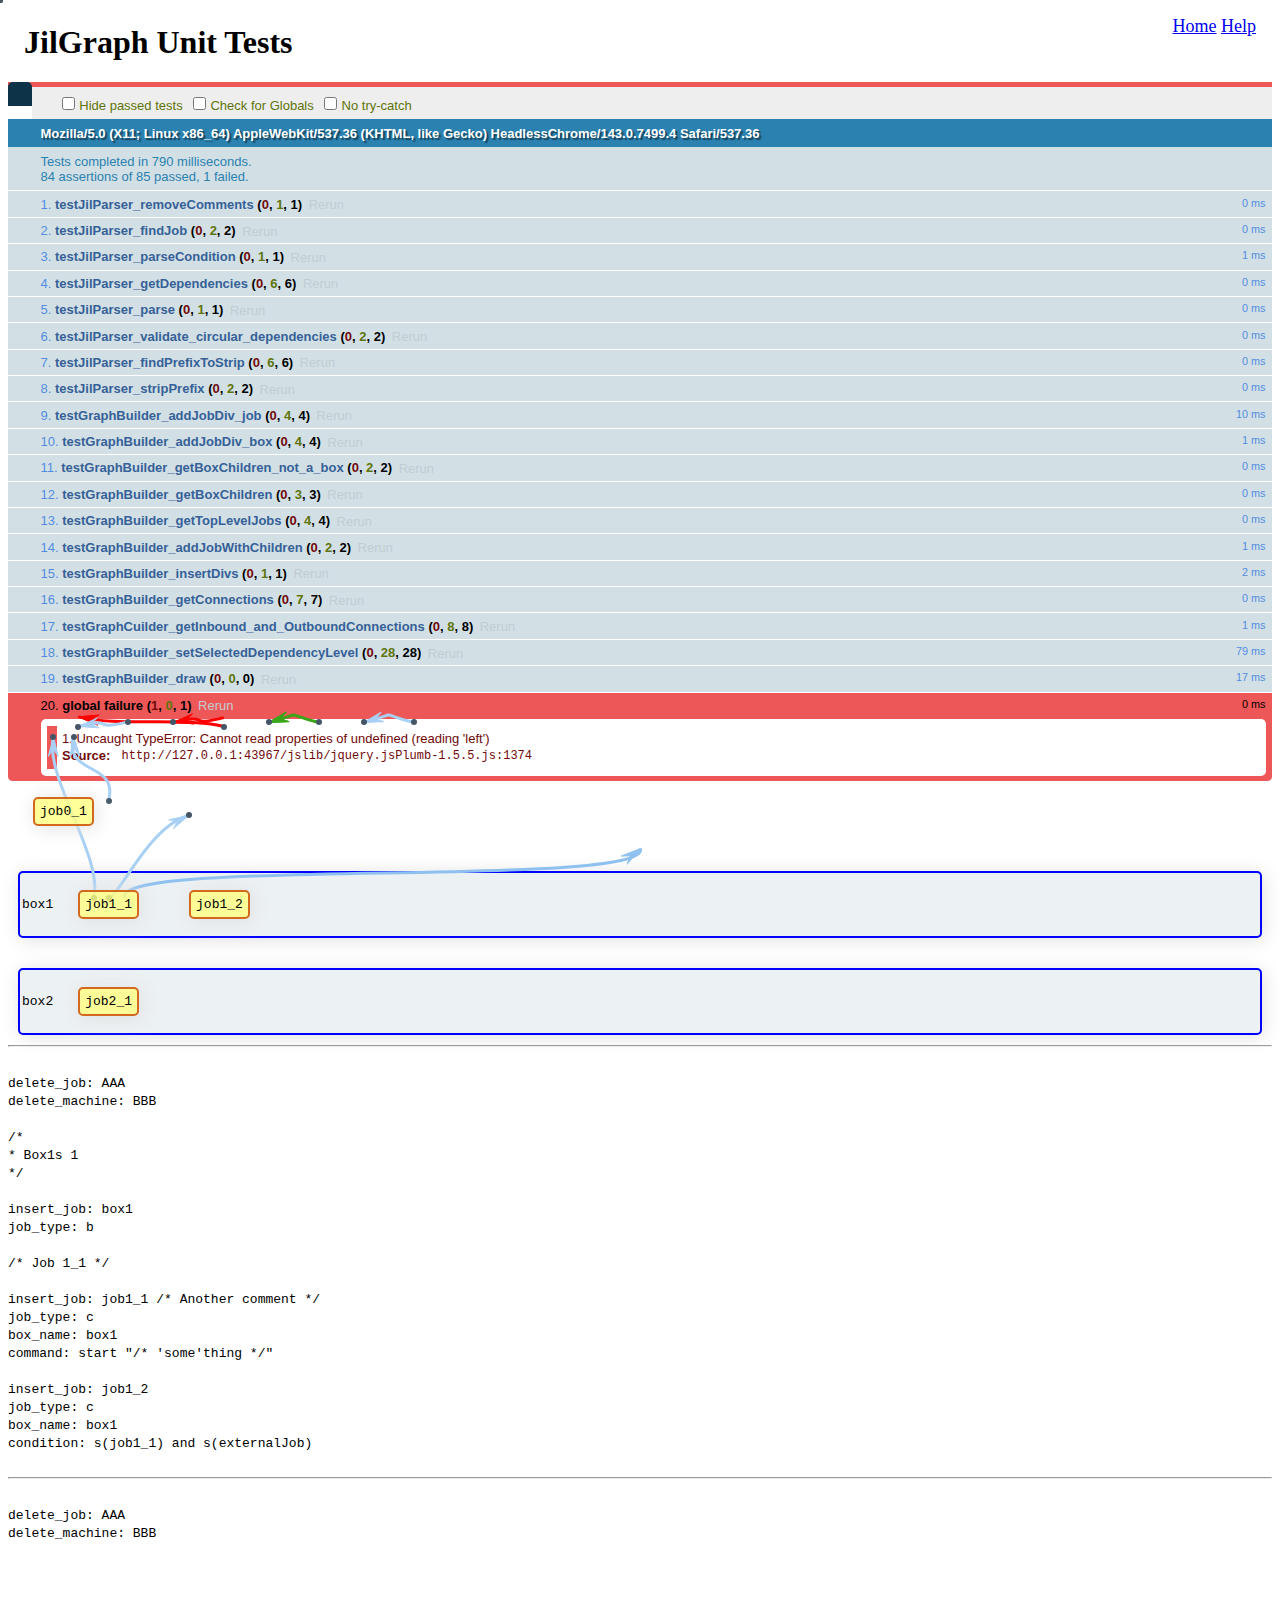
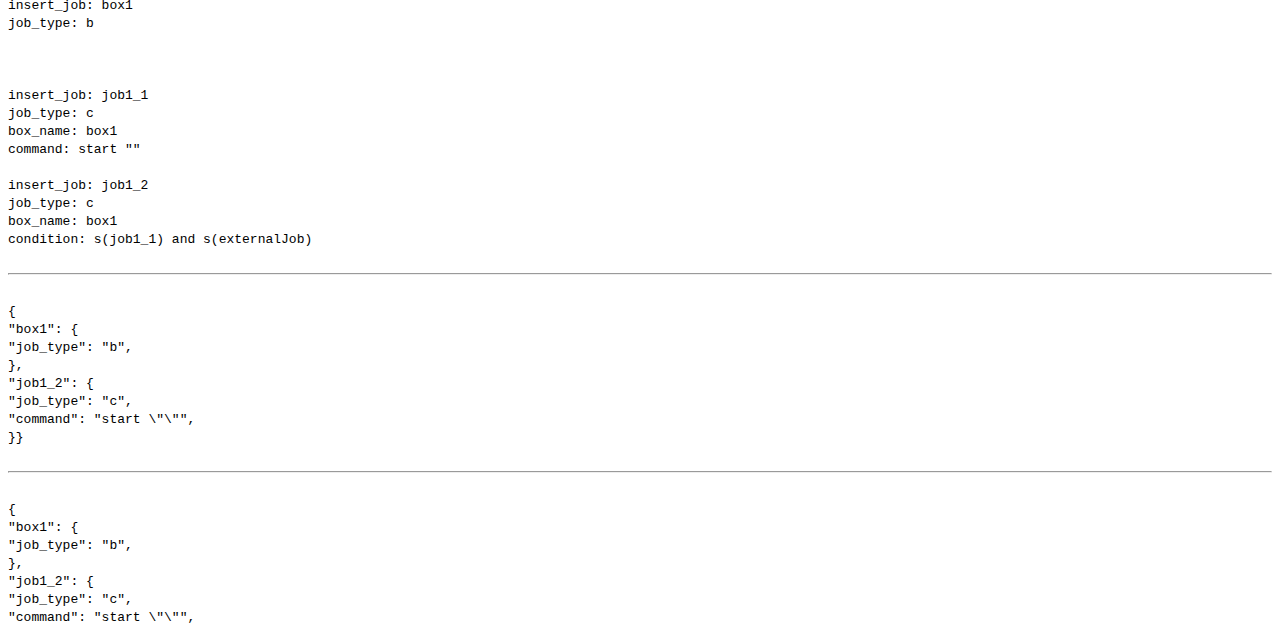
<file: test/allTests.html>
<!DOCTYPE html>
<html>

<head>
	<script type="text/javascript" src="../jslib/jquery-ui-1.11.0/external/jquery/jquery.js"></script>
	<script type="text/javascript" src="../jslib/jquery-ui-1.11.0/jquery-ui.js"></script>
    <script type="text/javascript" src="../jslib/jquery.jsPlumb-1.5.5.js"></script>

	<script type="text/javascript" src="../js/JilParser.js"></script>
    <script type="text/javascript" src="../js/JilConnection.js"></script>
    <script type="text/javascript" src="../js/GraphBuilder.js"></script>
    <link rel="stylesheet" href="../css/jilGraph.css">

    <!-- QUnit -->
    <link rel="stylesheet" href="../jslib/qunit-1.12.0.css">
    <script src="../jslib/qunit-1.12.0.js"></script>
    <!-- QUnit -->


    <script type="text/javascript" src="allTests.js">
    </script>

    <style type="text/css">
        code { white-space: pre; }
    </style>

    <script type="text/javascript">
        $(document).ready(function() {
            var allTests = new AllTests();
            allTests.run();
        });
    </script>
    
</head>

<body>
    <div class="header">
        <h1>JilGraph Unit Tests</h1>
        <div class="toolbar">
            <a id="home-ref" href="../index.html">Home</a>
            <a href="../html/help.html">Help</a>
        </div>    
    </div>
    
    <div class="content">
	    <div id="qunit"></div>
	    <div id="qunit-fixture"></div>
	    
	    <code id="graphContainer1"></code>
    </div>
	<hr/>
    <code id="testJil1">
delete_job: AAA
delete_machine: BBB
    
/* 
* Box1s 1
*/

insert_job: box1
job_type: b

/* Job 1_1 */

insert_job: job1_1 /* Another comment */
job_type: c
box_name: box1
command: start "/* 'some'thing */"

insert_job: job1_2
job_type: c
box_name: box1
condition: s(job1_1) and s(externalJob)
    </code>
    <hr/>
    <code id="removeCommentsResult">
delete_job: AAA
delete_machine: BBB
    


insert_job: box1
job_type: b



insert_job: job1_1 
job_type: c
box_name: box1
command: start ""

insert_job: job1_2
job_type: c
box_name: box1
condition: s(job1_1) and s(externalJob)
    </code>
    <hr/>
    <code id="quoteValuesResult">
{
"box1": {
"job_type": "b",
},
"job1_2": {
"job_type": "c",
"command": "start \"\"",
}}
    </code>
    <hr/>
    <code id="test1">
{
"box1": {
"job_type": "b",
},
"job1_2": {
"job_type": "c",
"command": "start \"\"",
}}
    </code>
	
</body>
</html>
</file>
<file: css/jilGraph.css>
._jsPlumb_connector { z-index:1; }
._jsPlumb_endpoint { z-index:2; }
._jsPlumb_overlay { z-index:3; }

body {
    font-size: 100%;
    padding-bottom: 50px;
}

h1 {
	float: left;
	margin-top: 0.25em;
}
    
.header {
    padding-top: 0.5em;
    padding-bottom: 0.5em;
    padding-left: 1em;
    padding-right: 1em;
}

.fixed-header {
    position: fixed;
    top: 0;
    left: 0;
    right: 0;
    /* The following properties prevent jsPlumb from drawing over the header while scrolling */ 
    background: white;
    z-index: 10000;
}

.hidden-while-loading {
	display: none;
}

.toolbar {
	float: right;
    font-size: 1.125em;
}

.days-of-week {
    clear: both;
    float: left;
    padding-top: 0.5em;
}

.button {
    display: inline-block;
    max-width: 15em;
    background: #72b352;
    text-align: center;
    border-radius: 5px;
    color: white;
    font-family:Verdana;
    font-size:22px;
    padding: 5px 12px;
    margin-top: 0.5em;
    text-decoration:none;
    margin-left: auto;
    margin-right: auto;
}

.button:hover {
    text-decoration:underline;
}

.content {
    clear: both;
}

.title {
    font: Monaco;
    font-size: 1.25em;
    color: blue;
    padding: 0.25em;
}

.titleDiv {
    padding-top: 0.5em;
	padding-bottom: 0.5em;
}

.full-width-table {
	width: 100%;
}

.logo {
    font: Monaco;
    font-size: 1.2em;
    font-style: italic;
    float: right;
    color: blue;
    padding: 0.25em;
    padding-right: 0.5em;
}
.ui-button-text {
    padding: 0.25em !important;
    padding-left: 0.5em !important;
    padding-right: 0.5em !important;
}

.btlabel_workday.ui-state-default {
    color: #0404B4;
}

.btlabel_workday.ui-state-active {
	color: #EB8F00;
}

.btlabel_workday.ui-state-hover {
	color: #C77405;
}

.btlabel_weekend.ui-state-default {
    color: #8A0808;
}

.btlabel_weekend.ui-state-active {
	color: #EB8F00;
}

.btlabel_weekend.ui-state-hover {
	color: #C77405;
}

.generic-job {
    /* background-color:white; */
    border:1px solid #346789;
    box-shadow: 2px 2px 19px #e0e0e0;
    -o-box-shadow: 2px 2px 19px #e0e0e0;
    -webkit-box-shadow: 2px 2px 19px #e0e0e0;
    -moz-box-shadow: 2px 2px 19px #e0e0e0;
    -moz-border-radius:0.5em;
    border-radius:0.5em;        
    color:black;
    padding:0.5em;
    -webkit-transition: -webkit-box-shadow 0.15s ease-in;
    -moz-transition: -moz-box-shadow 0.15s ease-in;
    -o-transition: -o-box-shadow 0.15s ease-in;
    transition: box-shadow 0.15s ease-in;

    -webkit-touch-callout: none;
    -webkit-user-select: none;
    -khtml-user-select: none;
    -moz-user-select: none;
    -ms-user-select: none;
    user-select: none;   
}

.box {
    border: 2px solid blue;
    margin: 10px;
    padding: 2px;
    margin-top: 30px;
    border-radius: 5px;
    background: #ECF1F4;
    z-index: 50;
    cursor: pointer;
}

.job {
    border: 2px solid chocolate;
    margin: 15px;
    margin-left: 25px;
    margin-right: 25px;
    padding: 5px;
    display:inline-block;
    border-radius: 5px;
    background: rgb(255, 255, 128);
    background: rgba(255, 255, 128, 0.8);
    z-index: 51;
    position: relative;
    cursor: pointer;
}

.job:hover {
    box-shadow: 2px 2px 19px #444;
   -o-box-shadow: 2px 2px 19px #444;
   -webkit-box-shadow: 2px 2px 19px #444;
   -moz-box-shadow: 2px 2px 19px #fff;
    background: rgb(255, 255, 128);
    background: rgba(255, 255, 128, 0.9);
}

.selected-job {
    color: #0040FF;
}

.inbound-job {
    color: #3BA617;
}

.outbound-job {
    color: #FF0000;
}

.inactive-job {
    border: 2px solid #A4A4A4;
    background: rgb(197, 197, 197);
    background: rgba(197, 197, 197, 0.8);
}

.inactive-job:hover {
    box-shadow: 2px 2px 19px #444;
   -o-box-shadow: 2px 2px 19px #444;
   -webkit-box-shadow: 2px 2px 19px #444;
   -moz-box-shadow: 2px 2px 19px #fff;
    background: rgb(205, 205, 205);
    background: rgba(205, 205, 205, 0.9);
}

.inactive-box {
    border: 2px solid #A4A4A4;
    background: rgb(197, 197, 197);
    background: rgba(197, 197, 197, 0.8);
}

.no-text-selection {
    -webkit-touch-callout: none;
    -webkit-user-select: none;
    -khtml-user-select: none;
    -moz-user-select: none;
    -ms-user-select: none;
    user-select: none;   
}

.job-props {
    font-size: 0.625em;
}

.job-props-tooltip {
    font-size: 0.625em;
    padding: 0.5em;
    background: rgb(245, 246, 206);
    background: rgba(245, 246, 206, 0.9);
    max-width: 400px;
}

/*._jsPlumb_endpoint { cursor:pointer; }*/

.error {
    color: red;
}

path { cursor:pointer; }
</file>
<file: css/index.css>
body {
    font-family: arial, sans-serif;
    max-width: 40em;
    margin: auto;
    padding-left: 1em;
    padding-right: 1em;
}

content {
	text-align: center;
}
</file>
<file: css/help.css>
body{
	font-family: arial,sans-serif;
	max-width: 40em;
	margin: auto;
	padding-left: 1em;
	padding-right: 1em;
}

pre{
	font-size: large;
    /* Wrap text */
    white-space: pre-wrap;       /* CSS 3 */
    white-space: -moz-pre-wrap;  /* Mozilla, since 1999 */
    white-space: -pre-wrap;      /* Opera 4-6 */
    white-space: -o-pre-wrap;    /* Opera 7 */
    word-wrap: break-word;       /* Internet Explorer 5.5+ */
}
</file>
<file: jslib/qunit-1.12.0.css>
/**
 * QUnit v1.12.0 - A JavaScript Unit Testing Framework
 *
 * http://qunitjs.com
 *
 * Copyright 2012 jQuery Foundation and other contributors
 * Released under the MIT license.
 * http://jquery.org/license
 */

/** Font Family and Sizes */

#qunit-tests, #qunit-header, #qunit-banner, #qunit-testrunner-toolbar, #qunit-userAgent, #qunit-testresult {
	font-family: "Helvetica Neue Light", "HelveticaNeue-Light", "Helvetica Neue", Calibri, Helvetica, Arial, sans-serif;
}

#qunit-testrunner-toolbar, #qunit-userAgent, #qunit-testresult, #qunit-tests li { font-size: small; }
#qunit-tests { font-size: smaller; }


/** Resets */

#qunit-tests, #qunit-header, #qunit-banner, #qunit-userAgent, #qunit-testresult, #qunit-modulefilter {
	margin: 0;
	padding: 0;
}


/** Header */

#qunit-header {
	padding: 0.5em 0 0.5em 1em;

	color: #8699a4;
	background-color: #0d3349;

	font-size: 1.5em;
	line-height: 1em;
	font-weight: normal;

	border-radius: 5px 5px 0 0;
	-moz-border-radius: 5px 5px 0 0;
	-webkit-border-top-right-radius: 5px;
	-webkit-border-top-left-radius: 5px;
}

#qunit-header a {
	text-decoration: none;
	color: #c2ccd1;
}

#qunit-header a:hover,
#qunit-header a:focus {
	color: #fff;
}

#qunit-testrunner-toolbar label {
	display: inline-block;
	padding: 0 .5em 0 .1em;
}

#qunit-banner {
	height: 5px;
}

#qunit-testrunner-toolbar {
	padding: 0.5em 0 0.5em 2em;
	color: #5E740B;
	background-color: #eee;
	overflow: hidden;
}

#qunit-userAgent {
	padding: 0.5em 0 0.5em 2.5em;
	background-color: #2b81af;
	color: #fff;
	text-shadow: rgba(0, 0, 0, 0.5) 2px 2px 1px;
}

#qunit-modulefilter-container {
	float: right;
}

/** Tests: Pass/Fail */

#qunit-tests {
	list-style-position: inside;
}

#qunit-tests li {
	padding: 0.4em 0.5em 0.4em 2.5em;
	border-bottom: 1px solid #fff;
	list-style-position: inside;
}

#qunit-tests.hidepass li.pass, #qunit-tests.hidepass li.running  {
	display: none;
}

#qunit-tests li strong {
	cursor: pointer;
}

#qunit-tests li a {
	padding: 0.5em;
	color: #c2ccd1;
	text-decoration: none;
}
#qunit-tests li a:hover,
#qunit-tests li a:focus {
	color: #000;
}

#qunit-tests li .runtime {
	float: right;
	font-size: smaller;
}

.qunit-assert-list {
	margin-top: 0.5em;
	padding: 0.5em;

	background-color: #fff;

	border-radius: 5px;
	-moz-border-radius: 5px;
	-webkit-border-radius: 5px;
}

.qunit-collapsed {
	display: none;
}

#qunit-tests table {
	border-collapse: collapse;
	margin-top: .2em;
}

#qunit-tests th {
	text-align: right;
	vertical-align: top;
	padding: 0 .5em 0 0;
}

#qunit-tests td {
	vertical-align: top;
}

#qunit-tests pre {
	margin: 0;
	white-space: pre-wrap;
	word-wrap: break-word;
}

#qunit-tests del {
	background-color: #e0f2be;
	color: #374e0c;
	text-decoration: none;
}

#qunit-tests ins {
	background-color: #ffcaca;
	color: #500;
	text-decoration: none;
}

/*** Test Counts */

#qunit-tests b.counts                       { color: black; }
#qunit-tests b.passed                       { color: #5E740B; }
#qunit-tests b.failed                       { color: #710909; }

#qunit-tests li li {
	padding: 5px;
	background-color: #fff;
	border-bottom: none;
	list-style-position: inside;
}

/*** Passing Styles */

#qunit-tests li li.pass {
	color: #3c510c;
	background-color: #fff;
	border-left: 10px solid #C6E746;
}

#qunit-tests .pass                          { color: #528CE0; background-color: #D2E0E6; }
#qunit-tests .pass .test-name               { color: #366097; }

#qunit-tests .pass .test-actual,
#qunit-tests .pass .test-expected           { color: #999999; }

#qunit-banner.qunit-pass                    { background-color: #C6E746; }

/*** Failing Styles */

#qunit-tests li li.fail {
	color: #710909;
	background-color: #fff;
	border-left: 10px solid #EE5757;
	white-space: pre;
}

#qunit-tests > li:last-child {
	border-radius: 0 0 5px 5px;
	-moz-border-radius: 0 0 5px 5px;
	-webkit-border-bottom-right-radius: 5px;
	-webkit-border-bottom-left-radius: 5px;
}

#qunit-tests .fail                          { color: #000000; background-color: #EE5757; }
#qunit-tests .fail .test-name,
#qunit-tests .fail .module-name             { color: #000000; }

#qunit-tests .fail .test-actual             { color: #EE5757; }
#qunit-tests .fail .test-expected           { color: green;   }

#qunit-banner.qunit-fail                    { background-color: #EE5757; }


/** Result */

#qunit-testresult {
	padding: 0.5em 0.5em 0.5em 2.5em;

	color: #2b81af;
	background-color: #D2E0E6;

	border-bottom: 1px solid white;
}
#qunit-testresult .module-name {
	font-weight: bold;
}

/** Fixture */

#qunit-fixture {
	position: absolute;
	top: -10000px;
	left: -10000px;
	width: 1000px;
	height: 1000px;
}
</file>
